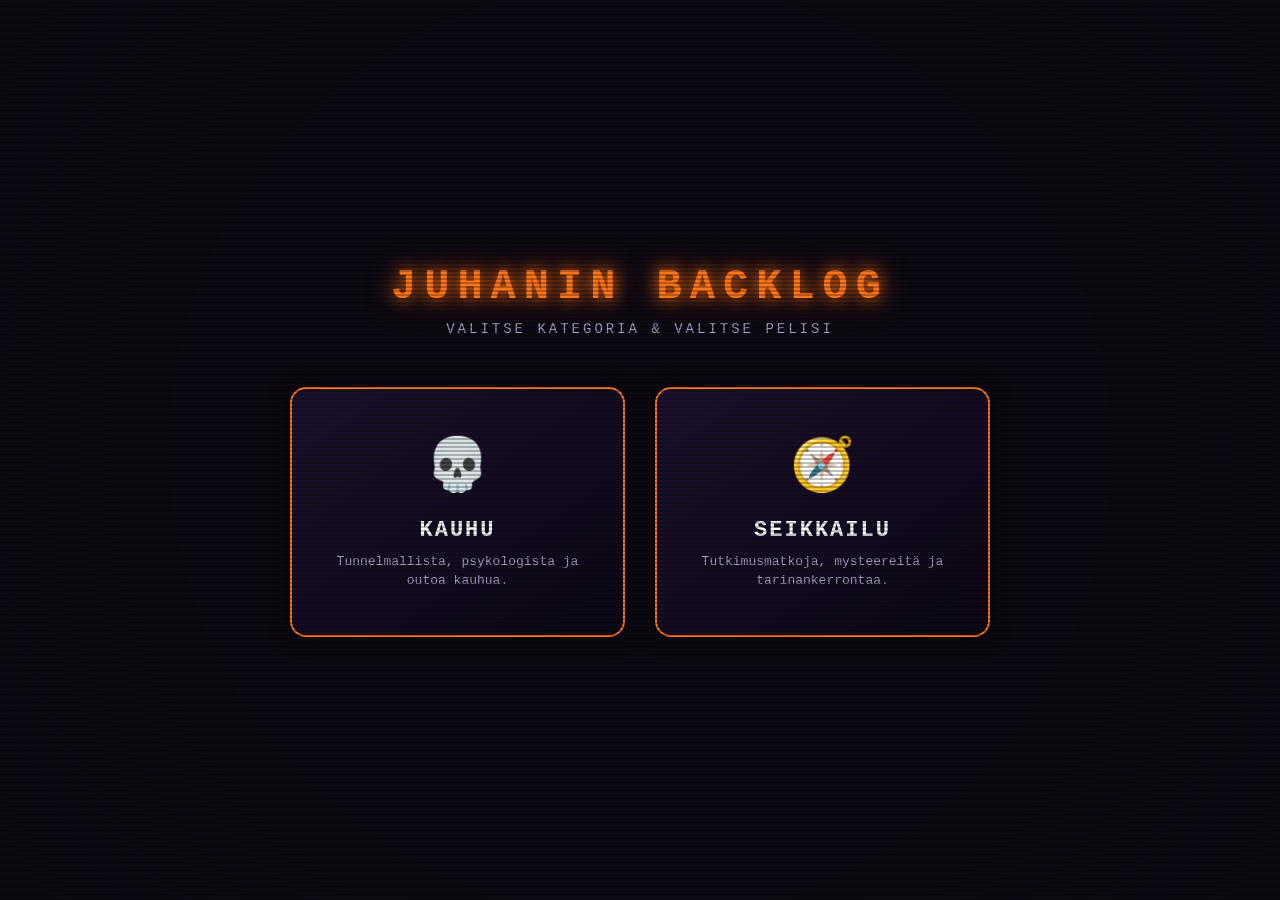
<file: index.html>
<!DOCTYPE html>
<html lang="fi">
<head>
  <meta charset="UTF-8">
  <meta name="viewport" content="width=device-width, initial-scale=1.0">
  <title>Juhanin Backlog - Master Backlog Collection</title>

  <!-- Base CSS Link -->
  <link rel="stylesheet" href="base.css">

  <style>
    /* Specific Landing Page Styles */
    .hub-container {
      position: relative;
      z-index: 10;
      min-height: 100vh;
      display: flex;
      flex-direction: column;
      justify-content: center;
      align-items: center;
      padding: 40px 20px;
      box-sizing: border-box;
      text-align: center;
    }

    .hub-title {
      font-size: 42px;
      font-weight: bold;
      letter-spacing: 8px;
      color: #ff7518;
      text-transform: uppercase;
      text-shadow: 0 0 15px #ff7518, 0 0 30px #b34700;
      margin-bottom: 10px;
    }

    .hub-subtitle {
      font-size: 14px;
      color: #a89cc2;
      letter-spacing: 3px;
      margin-bottom: 50px;
      text-transform: uppercase;
    }

    .genre-grid {
      display: grid;
      grid-template-columns: repeat(2, 1fr);
      gap: 30px;
      max-width: 700px;
      width: 100%;
    }

    .genre-card {
      background: linear-gradient(145deg, #1d122e, #0d0717);
      border: 2px solid #ff7518;
      border-radius: 16px;
      padding: 45px 25px;
      text-decoration: none;
      color: #ebd9ff;
      transition: all 0.4s ease;
      box-shadow: 0 0 20px rgba(0, 0, 0, 0.8);
      display: flex;
      flex-direction: column;
      align-items: center;
      position: relative;
      overflow: hidden;
    }

    .genre-card:hover {
      transform: translateY(-10px) scale(1.03);
      border-color: #9d4edd;
      background: linear-gradient(145deg, #2a1545, #140a24);
      box-shadow: 0 0 30px #9d4edd;
    }

    .genre-icon {
      font-size: 52px;
      margin-bottom: 20px;
      transition: transform 0.3s ease;
    }

    .genre-card:hover .genre-icon {
      transform: scale(1.2) rotate(5deg);
    }

    .genre-card h2 {
      font-size: 22px;
      margin: 0 0 10px 0;
      color: #ffffff;
      letter-spacing: 2px;
    }

    .genre-card p {
      font-size: 13px;
      color: #a89cc2;
      margin: 0;
      line-height: 1.4;
    }

    /* Responsive Grid Breakpoints */
    @media (max-width: 650px) {
      .genre-grid {
        grid-template-columns: 1fr;
        gap: 20px;
      }
      .hub-title { font-size: 28px; letter-spacing: 4px; }
      .genre-card { padding: 30px 20px; }
    }
  </style>
</head>
<body>

  <!-- Atmospheric Overlays -->
  <div class="scanlines"></div>
  <div class="glitch-overlay"></div>
  <div class="spotlight"></div>
  <div class="blood"></div>
  <div class="fog"></div>

  <!-- Main Landing Container -->
  <div class="hub-container">
    <div class="hub-title">JUHANIN BACKLOG</div>
    <div class="hub-subtitle">Valitse Kategoria & Valitse Pelisi</div>

    <div class="genre-grid">
      <!-- Kauhu Card -->
      <a href="horror.html" class="genre-card">
        <div class="genre-icon">💀</div>
        <h2>KAUHU</h2>
        <p>Tunnelmallista, psykologista ja outoa kauhua.</p>
      </a>

      <!-- Adventure Card -->
      <a href="adventure.html" class="genre-card">
        <div class="genre-icon">🧭</div>
        <h2>SEIKKAILU</h2>
        <p>Tutkimusmatkoja, mysteereitä ja tarinankerrontaa.</p>
      </a>
    </div>
  </div>

</body>
</html>
</file>
<file: base.css>
body {
  margin: 0;
  font-family: "Courier New", monospace;
  background: #0d0a14;
  color: #ddd;
  overflow: hidden;
  user-select: none;
}

/* ==========================
   PROGRESS BAR & TOP HEADER
========================== */

.progress-container {
  position: fixed;
  top: 0;
  left: 0;
  width: 100%;
  height: 4px;
  background: rgba(255, 255, 255, 0.1);
  z-index: 120;
}

.progress-bar {
  height: 100%;
  width: 25%;
  transition: width 0.6s ease;
}

/* Top Genre Navbar - Centered */
.genre-nav {
  position: fixed;
  top: 15px;
  left: 50%;
  transform: translateX(-50%);
  z-index: 110;
  display: flex;
  justify-content: center;
  gap: 15px;
}

.genre-nav a {
  color: #ebd9ff;
  text-decoration: none;
  font-size: 12px;
  font-weight: bold;
  letter-spacing: 1px;
  background: rgba(13, 10, 20, 0.85);
  border: 1px solid rgba(255, 255, 255, 0.2);
  padding: 8px 18px;
  border-radius: 20px;
  transition: all 0.3s ease;
  box-shadow: 0 0 8px rgba(0, 0, 0, 0.5);
}

.main-title {
  position: fixed;
  top: 60px;
  left: 50%;
  transform: translateX(-50%);
  z-index: 95;
  font-size: 26px;
  font-weight: bold;
  letter-spacing: 6px;
  text-transform: uppercase;
  pointer-events: none;
  white-space: nowrap;
  text-align: center;
}

.main-title span {
  display: block;
  font-size: 12px;
  color: #a89cc2;
  letter-spacing: 2px;
  margin-top: 4px;
}

/* ==========================
   ATMOSPHERIC OVERLAYS
========================== */

.scanlines {
  position: fixed;
  inset: 0;
  pointer-events: none;
  z-index: 100;
  background: linear-gradient(
    rgba(18, 16, 16, 0) 50%,
    rgba(0, 0, 0, 0.25) 50%
  );
  background-size: 100% 4px;
}

.glitch-overlay {
  position: fixed;
  inset: 0;
  pointer-events: none;
  z-index: 99;
  background: rgba(255, 255, 255, 0.02);
  opacity: 0;
  animation: randomFlicker 7s infinite;
}

@keyframes randomFlicker {
  0%, 95%, 97%, 100% { opacity: 0; }
  96% { opacity: 0.15; }
  98% { opacity: 0.08; }
}

.emoji-bg {
  position: fixed;
  inset: 0;
  pointer-events: none;
  z-index: 2;
  overflow: hidden;
}

.floating-emoji {
  position: absolute;
  font-size: 2rem;
  opacity: 0.25;
  user-select: none;
}

.fog {
  position: fixed;
  width: 200%;
  height: 200%;
  animation: fogMove 40s linear infinite;
  z-index: 5;
  pointer-events: none;
}

@keyframes fogMove {
  from { transform: translateX(0); }
  to { transform: translateX(-50%); }
}

.spotlight {
  position: fixed;
  inset: 0;
  pointer-events: none;
  z-index: 80;
  background: radial-gradient(circle at 50% 50%, transparent 60%, rgba(13, 10, 20, 0.35) 100%);
}

/* ==========================
   SLIDER & PANEL LAYOUT
========================== */

.container {
  display: flex;
  height: 100vh;
  transition: transform 0.8s cubic-bezier(0.77, 0, 0.18, 1);
  position: relative;
  z-index: 10;
}

.panel {
  flex: 0 0 100vw;
  width: 100vw;
  height: 100vh;
  padding: 85px 50px 50px 50px;
  box-sizing: border-box;
  overflow: hidden;
  background: radial-gradient(circle, #181028, #08040d);
  display: flex;
  flex-direction: column-reverse;
  justify-content: center;
  align-items: center;
}

h1 {
  text-align: center;
  font-size: 38px;
  margin: 20px 0 0 0;
  letter-spacing: 4px;
  text-transform: uppercase;
}

/* ==========================
   CONTENT & GAME CARDS
========================== */

.content {
  display: flex;
  gap: 30px;
  align-items: center;
  width: 100%;
  justify-content: center;
}

.games {
  width: 55%;
  display: grid;
  grid-template-columns: repeat(2, 1fr);
  gap: 10px;
  max-height: 62vh;
  overflow-y: auto;
  padding-right: 8px;
}

.games::-webkit-scrollbar {
  width: 6px;
}

.game {
  padding: 12px 14px;
  border-radius: 8px;
  font-size: 15px;
  font-weight: bold;
  letter-spacing: 1px;
  color: #ffffff;
  transition: all 0.3s ease;
  box-shadow: inset 0 0 8px rgba(0,0,0,0.8);
  cursor: pointer;
  display: flex;
  align-items: center;
  justify-content: space-between;
  position: relative;
}

/* Status Badges */
.status-badge {
  font-size: 10px;
  padding: 2px 6px;
  border-radius: 4px;
  text-transform: uppercase;
  margin-left: 10px;
  color: #fff;
  white-space: nowrap;
}
.status-badge.playing { background: #10b981; color: #000; }
.status-badge.completed { background: #3b82f6; }
.status-badge.dropped { background: #ef4444; }
.status-badge.backlog { background: rgba(255, 255, 255, 0.1); }

/* ==========================
   COVER ART
========================== */

.covers {
  width: 45%;
  display: flex;
  justify-content: center;
  align-items: center;
  gap: 20px;
}

.covers img {
  width: 170px;
  height: 255px;
  object-fit: cover;
  border-radius: 12px;
  transition: all 0.3s ease;
  cursor: pointer;
}

/* ==========================
   NAVIGATION & DOTS
========================== */

.nav {
  position: fixed;
  top: 50%;
  transform: translateY(-50%);
  font-size: 36px;
  cursor: pointer;
  user-select: none;
  z-index: 90;
  background: rgba(0, 0, 0, 0.5);
  padding: 8px 16px;
  border-radius: 50%;
  transition: all 0.3s ease;
}

.nav:hover {
  color: #ffffff;
  transform: translateY(-50%) scale(1.08);
}

.nav.disabled {
  opacity: 0.2;
  pointer-events: none;
}

.left { left: 20px; }
.right { right: 20px; }

.dots-container {
  position: fixed;
  bottom: 20px;
  left: 50%;
  transform: translateX(-50%);
  display: flex;
  gap: 15px;
  z-index: 90;
}

.dot {
  width: 14px;
  height: 14px;
  border-radius: 50%;
  background: rgba(0, 0, 0, 0.5);
  cursor: pointer;
  transition: all 0.3s ease;
}

.dot.active {
  transform: scale(1.25);
}

@media (max-width: 900px) {
  .content { flex-direction: column; }
  .games { width: 90%; max-height: 40vh; }
  .covers { width: 90%; }
  .covers img { width: 120px; height: 180px; }
  .main-title { font-size: 20px; top: 55px; }
}
</file>
